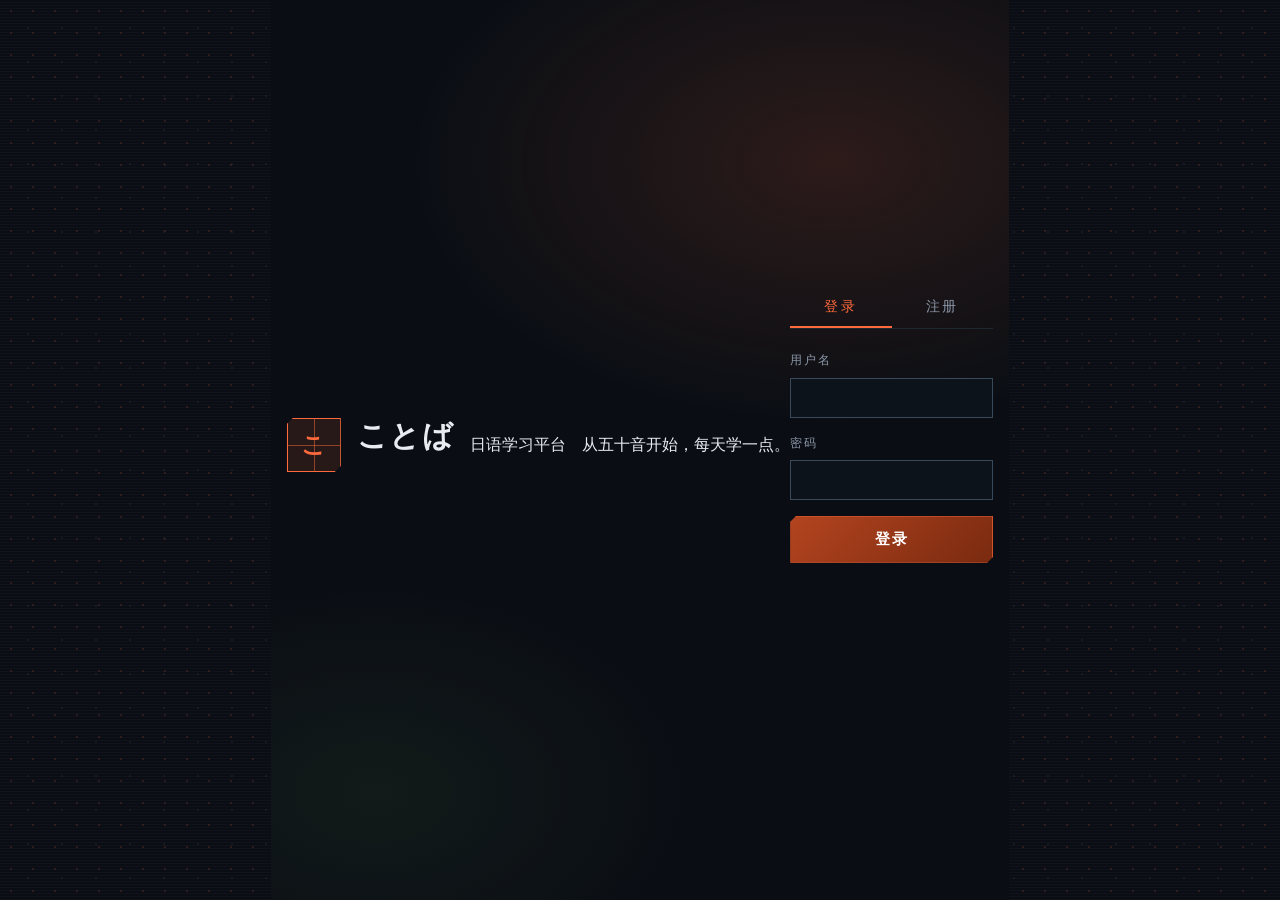
<file: frontend/index.html>
<!DOCTYPE html>
<html lang="zh-CN">
<head>
<meta charset="UTF-8">
<meta name="viewport" content="width=device-width, initial-scale=1.0">
<title>ことば — 登录</title>
<link rel="stylesheet" href="css/style.css">
</head>
<body class="auth-page">

  <div class="auth-wrap">
    <aside class="auth-brand">
      <div class="brand-mark">こ</div>
      <h1>ことば</h1>
      <p class="brand-sub">日语学习平台</p>
      <p class="brand-note">从五十音开始，每天学一点。</p>
    </aside>

    <main class="auth-form">
      <div class="auth-tabs">
        <button class="tab active" data-tab="login">登录</button>
        <button class="tab" data-tab="register">注册</button>
      </div>

      <form id="loginForm" class="form">
        <label>用户名
          <input name="username" required autocomplete="username">
        </label>
        <label>密码
          <input name="password" type="password" required autocomplete="current-password">
        </label>
        <button type="submit" class="btn-primary">登录</button>
      </form>

      <form id="registerForm" class="form hidden">
        <label>用户名
          <input name="username" required autocomplete="username">
        </label>
        <label>密码
          <input name="password" type="password" required minlength="6" autocomplete="new-password">
        </label>
        <label>邮箱（选填）
          <input name="email" type="email" autocomplete="email">
        </label>
        <button type="submit" class="btn-primary">注册</button>
      </form>

      <p class="form-msg" id="msg"></p>
    </main>
  </div>

  <script src="js/api.js"></script>
  <script src="js/auth.js"></script>
</body>
</html>
</file>
<file: frontend/css/style.css>
/* ===== グローバル基礎（86 メカ感） ===== */
* { box-sizing: border-box; }

html, body { margin: 0; padding: 0; }

body {

  font-family: "DIN Alternate", "Barlow Condensed", "Hiragino Sans", "Yu Gothic UI", "Noto Sans JP", -apple-system, "Helvetica Neue", "PingFang SC", "Microsoft YaHei", sans-serif;
  min-height: 100vh;
  color: var(--ink);
  background:
    radial-gradient(900px 480px at 82% -10%, rgba(255, 106, 61, 0.13), transparent 60%),
    radial-gradient(700px 420px at 8% 110%, rgba(122, 142, 255, 0.08), transparent 60%),
    #0a0e14;
  cursor: var(--cur-default);
}

/* メカ感スクロールバー（フォールバック、暗色地にオレンジレッド） */
::-webkit-scrollbar { width: 10px; height: 10px; }
::-webkit-scrollbar-track { background: #0a0e14; }
::-webkit-scrollbar-thumb { background: #232a36; border: 2px solid #0a0e14; border-radius: 4px; }
::-webkit-scrollbar-thumb:hover { background: var(--accent); }

/* クリック可能な要素は照準カーソルに統一 */
a, button, input[type="submit"], [role="button"], .tab, label.option, .nav-link, .quiz-option, .word-mark-btn, .checkin-btn, .dash-link,
.seg button, .mark-btn, .pager-btn, .kana-cell, .quiz-opt, .kana-detail .btn-primary {
  cursor: var(--cur-click);
}

/* ===== ログインページ基礎（メカ） ===== */
.auth-page {
  display: flex; align-items: center; justify-content: center;
  min-height: 100vh; position: relative;
}

/* ===== ダッシュボード（メカ HUD） ===== */
.cards { display: flex; gap: 18px; flex-wrap: wrap; }

.card {
  position: relative;
  background: linear-gradient(165deg, var(--panel), var(--panel-2));
  border: 1px solid var(--line-hi);
  border-radius: 4px;
  clip-path: var(--clip);
  padding: 24px 28px;
  min-width: 220px;
  box-shadow: inset 0 0 0 1px rgba(0, 0, 0, 0.55), inset 0 0 30px rgba(255, 106, 61, 0.04), var(--shadow-sm);
  transition: transform 0.25s, border-color 0.25s, box-shadow 0.25s;
}
.card::before {
  content: '';
  position: absolute; inset: 0; pointer-events: none;
  background: repeating-linear-gradient(0deg, rgba(255, 255, 255, 0.018) 0 1px, transparent 1px 3px);
}
.card:hover {
  transform: translateY(-3px);
  border-color: var(--accent-line);
  box-shadow: inset 0 0 0 1px rgba(0, 0, 0, 0.55), inset 0 0 30px rgba(255, 106, 61, 0.08), 0 0 18px rgba(255, 106, 61, 0.22);
}

.card-num {
  font-size: 34px; font-weight: 700; letter-spacing: 0.02em;
  background: linear-gradient(120deg, #fff, #ffc9a8 45%, var(--accent) 80%);
  -webkit-background-clip: text; background-clip: text; color: transparent;
  filter: drop-shadow(0 0 14px rgba(255, 106, 61, 0.3));
}
.card-num span { font-size: 15px; color: var(--ink-2); font-weight: 400; background: none; -webkit-text-fill-color: var(--ink-2); }

.card-label { margin-top: 6px; font-size: 12px; color: var(--green); letter-spacing: 0.14em; text-transform: uppercase; }

.card-note { margin-top: 12px; font-size: 13px; color: var(--ink-2); }

.bar {
  margin-top: 14px; height: 7px; border-radius: 3px;
  background: rgba(151, 168, 207, 0.14);
  border: 1px solid rgba(151, 168, 207, 0.14);
  overflow: hidden;
}
.bar-fill {
  height: 100%; border-radius: 2px;
  background: linear-gradient(90deg, var(--accent), #ff9a66);
  box-shadow: 0 0 12px rgba(255, 106, 61, 0.55);
}

/* ===== 五十音（メカ） ===== */
.kana-toolbar { display: flex; align-items: center; gap: 14px; margin-bottom: 26px; flex-wrap: wrap; }

.seg {
  display: inline-flex; gap: 2px;
  border: 1px solid var(--line-hi); border-radius: 3px;
  padding: 3px; background: var(--panel-3);
  clip-path: var(--clip-sm);
}
.seg button {
  padding: 8px 20px; border: none; background: transparent;
  color: var(--ink-2); font-size: 13px; letter-spacing: 0.08em;
  transition: background 0.2s, color 0.2s, box-shadow 0.2s;
}
.seg button:hover { color: #fff; }
.seg button.active {
  background: var(--accent); color: #0a0e14; font-weight: 700;
  box-shadow: 0 0 12px rgba(255, 106, 61, 0.45);
}

.kana-table {
  display: grid;
  grid-template-columns: 44px repeat(5, 1fr);
  gap: 8px; max-width: 740px;
}
.kana-cell {
  position: relative;
  min-height: 78px;
  display: flex; flex-direction: column; align-items: center; justify-content: center; gap: 2px;
  background: linear-gradient(165deg, var(--panel), var(--panel-2));
  border: 1px solid var(--line-hi); border-radius: 3px;
  clip-path: var(--clip-sm);
  cursor: pointer;
  transition: transform 0.2s, border-color 0.2s, box-shadow 0.2s, background 0.2s;
}
.kana-cell:hover { transform: translateY(-3px); border-color: var(--accent); box-shadow: 0 0 14px rgba(255, 106, 61, 0.25); }
.kana-cell.selected { border-color: var(--accent); background: linear-gradient(165deg, rgba(255,106,61,0.16), rgba(255,106,61,0.05)); box-shadow: 0 0 14px rgba(255, 106, 61, 0.3); }
.kana-cell.empty { border: none; background: none; cursor: default; box-shadow: none; transform: none; clip-path: none; }
.kana-cell .k { font-size: 28px; line-height: 1.2; }
.kana-cell .r { font-size: 12px; color: var(--ink-2); letter-spacing: 0.06em; }
.kana-cell.done { border-color: var(--ok-line); background: rgba(122, 220, 170, 0.06); }
.kana-cell.done .k { color: var(--ok); text-shadow: 0 0 12px rgba(134, 209, 140, 0.5); }
.kana-row-head { display: flex; align-items: center; justify-content: center; color: var(--ink-2); font-size: 14px; }

.kana-detail {
  position: relative;
  margin-top: 30px; padding: 26px 30px;
  background: linear-gradient(165deg, var(--panel), var(--panel-2));
  border: 1px solid var(--line-hi); border-radius: 4px;
  clip-path: var(--clip);
  max-width: 740px;
  display: flex; align-items: center; gap: 32px;
  box-shadow: inset 0 0 0 1px rgba(0,0,0,0.55), var(--shadow-sm);
}
.kana-detail .big {
  font-size: 60px; line-height: 1.1;
  background: linear-gradient(120deg, #fff, #ffc9a8 45%, var(--accent) 80%);
  -webkit-background-clip: text; background-clip: text; color: transparent;
  filter: drop-shadow(0 0 16px rgba(255, 106, 61, 0.35));
}
.kana-detail .meta { color: var(--ink-2); font-size: 13px; margin-top: 4px; }
.kana-detail .romaji { font-size: 24px; margin-top: 6px; letter-spacing: 0.1em; color: #fff; }
.kana-detail .btn-primary { width: auto; padding: 10px 24px; }

/* ===== テスト（メカ） ===== */
.quiz-box {
  position: relative;
  max-width: 580px;
  background: linear-gradient(165deg, var(--panel), var(--panel-2));
  border: 1px solid var(--line-hi); border-radius: 4px;
  clip-path: var(--clip);
  padding: 44px;
  text-align: center;
  box-shadow: inset 0 0 0 1px rgba(0,0,0,0.55), var(--shadow-sm);
}
.quiz-box::before {
  content: ''; position: absolute; inset: 0; pointer-events: none;
  background: repeating-linear-gradient(0deg, rgba(255,255,255,0.018) 0 1px, transparent 1px 3px);
}
.quiz-progress { font-size: 13px; color: var(--ink-2); margin-bottom: 30px; letter-spacing: 0.18em; }
.quiz-kana {
  font-size: 86px; line-height: 1.2; margin-bottom: 6px; color: #fff;
  text-shadow: 0 0 44px rgba(255, 106, 61, 0.5);
}
.quiz-prompt { font-size: 13px; color: var(--ink-2); margin-bottom: 30px; letter-spacing: 0.1em; }
.quiz-options { display: flex; flex-direction: column; gap: 10px; }
.quiz-opt {
  position: relative;
  padding: 14px;
  border: 1px solid var(--line-hi); border-radius: 3px;
  clip-path: var(--clip-sm);
  background: rgba(18, 25, 34, 0.72);
  font-size: 16px; color: var(--ink);
  transition: border-color 0.15s, box-shadow 0.15s, background 0.15s;
}
.quiz-opt:hover { border-color: var(--accent); box-shadow: 0 0 16px rgba(255, 106, 61, 0.2); }
.quiz-opt.correct { border-color: var(--ok); background: rgba(122, 220, 170, 0.1); color: var(--ok); box-shadow: 0 0 14px rgba(134, 209, 140, 0.25); }
.quiz-opt.wrong { border-color: var(--err); background: rgba(255, 110, 110, 0.1); color: var(--err); }
.quiz-opt:disabled { cursor: default; }
.quiz-feedback { margin-top: 18px; font-size: 14px; min-height: 22px; }
.quiz-feedback.ok { color: var(--ok); }
.quiz-feedback.bad { color: var(--err); }
.quiz-next {
  margin-top: 20px; padding: 10px 28px;
  border: 1px solid var(--accent); border-radius: 3px;
  clip-path: var(--clip-sm);
  background: var(--accent); color: #0a0e14;
  font-size: 14px; font-weight: 700; letter-spacing: 0.08em;
  box-shadow: 0 0 18px rgba(255, 106, 61, 0.35);
  transition: transform 0.15s, box-shadow 0.2s;
}
.quiz-next:hover { transform: translateY(-1px); box-shadow: 0 0 26px rgba(255, 106, 61, 0.55); }
.quiz-end-num {
  font-size: 56px; font-weight: 700; margin-top: 12px;
  background: linear-gradient(120deg, #ffc9a8, var(--accent));
  -webkit-background-clip: text; background-clip: text; color: transparent;
  filter: drop-shadow(0 0 14px rgba(255, 106, 61, 0.35));
}
.quiz-end-num span { font-size: 22px; color: var(--ink-2); font-weight: 400; background: none; -webkit-text-fill-color: var(--ink-2); }

/* ===== 単語暗記（メカ、ページめくりアニメーション維持） ===== */
.word-list { display: flex; flex-direction: column; gap: 14px; max-width: 780px; }
.word-list.word-leave { animation: word-leave 0.28s ease both; }
.word-list.word-enter { animation: word-enter 0.28s ease both; }
@keyframes word-leave { from { opacity: 1; transform: translateY(0); } to { opacity: 0; transform: translateY(-10px); } }
@keyframes word-enter { from { opacity: 0; transform: translateY(10px); } to { opacity: 1; transform: translateY(0); } }

.word-card {
  position: relative;
  display: flex; align-items: center; gap: 24px;
  background: linear-gradient(165deg, var(--panel), var(--panel-2));
  border: 1px solid var(--line-hi); border-radius: 4px;
  clip-path: var(--clip);
  padding: 22px 26px;
  box-shadow: inset 0 0 0 1px rgba(0,0,0,0.55), var(--shadow-sm);
  transition: transform 0.25s, border-color 0.25s, box-shadow 0.25s;
}
.word-card:hover { transform: translateY(-3px); border-color: var(--accent-line); box-shadow: inset 0 0 0 1px rgba(0,0,0,0.55), 0 0 16px rgba(255, 106, 61, 0.22); }

.word-main { min-width: 140px; display: flex; flex-direction: column; gap: 2px; }
.word-jp { font-size: 30px; line-height: 1.3; font-weight: 700; color: #fff; }
.word-kana { font-size: 14px; color: var(--ink-2); }
.word-info { flex: 1; min-width: 0; }
.word-meaning { font-size: 15px; }
.word-tags { margin-top: 6px; display: flex; gap: 8px; }
.word-pos, .word-level { font-size: 12px; padding: 2px 12px; border-radius: 3px; border: 1px solid var(--line-hi); color: var(--ink-2); }
.word-level { border-color: var(--accent-line); color: var(--accent); }
.word-actions { flex-shrink: 0; text-align: right; }
.mark-btns { display: inline-flex; gap: 8px; }
.mark-btn {
  padding: 7px 16px;
  border: 1px solid var(--line-hi); border-radius: 3px;
  background: rgba(18, 25, 34, 0.6);
  font-size: 13px; color: var(--ink-2); letter-spacing: 0.06em;
  transition: border-color 0.15s, color 0.15s, box-shadow 0.15s;
}
.mark-btn:hover { color: #fff; border-color: var(--line-hi); }
.mark-btn.familiar:hover { border-color: var(--ok); color: var(--ok); box-shadow: 0 0 12px rgba(134, 209, 140, 0.3); }
.mark-btn.vague:hover { border-color: var(--warm); color: var(--warm); box-shadow: 0 0 12px rgba(255, 209, 102, 0.3); }
.mark-btn.strange:hover { border-color: var(--err); color: var(--err); box-shadow: 0 0 12px rgba(255, 92, 92, 0.3); }
.mark-state { min-height: 18px; margin-top: 8px; font-size: 13px; color: var(--err); }
.mark-state.done { color: var(--ok); }
.word-pager { margin-top: 26px; display: flex; align-items: center; gap: 16px; }
.pager-btn {
  padding: 9px 20px;
  border: 1px solid var(--line-hi); border-radius: 3px;
  background: rgba(18, 25, 34, 0.6);
  color: var(--ink); font-size: 13px;
  transition: border-color 0.15s, color 0.15s, box-shadow 0.15s;
}
.pager-btn:hover:not(:disabled) { border-color: var(--accent); color: var(--accent); box-shadow: 0 0 14px rgba(255, 106, 61, 0.25); }
.pager-btn:disabled { opacity: 0.4; cursor: default; }
.pager-info { font-size: 13px; color: var(--ink-2); letter-spacing: 0.1em; }

/* ===== ページタイトル（メカ） ===== */
.page h2 {
  position: relative;
  display: inline-flex; align-items: center; gap: 14px;
  font-size: 24px; font-weight: 800; letter-spacing: 0.16em;
  color: #fff; margin-bottom: 26px;
  text-transform: uppercase;
}
.page h2::before {
  content: '';
  width: 34px; height: 2px; flex: none;
  background: linear-gradient(90deg, var(--accent), transparent);
  box-shadow: 0 0 10px rgba(255, 106, 61, 0.6);
}

/* 上部/フレーム/フォームのフォールバック（HTML が旧クラス名を使う場合） */
.topbar-right { display: flex; align-items: center; gap: 16px; }
.form-msg { margin-top: 18px; font-size: 13px; color: var(--err); min-height: 18px; }
.empty-tip { color: var(--ink-2); }

:root {
  --bg: #0a0e14;
  --bg-2: #10161f;
  --panel: #121922;
  --panel-2: #0d131b;
  --panel-3: #0b1017;
  --line: #1e2833;
  --line-hi: #38495a;
  --ink: #e8ecf1;
  --ink-2: #8b97a8;
  --ink-3: #5c6674;
  --accent: #ff6a3d;
  --accent-2: #ffb36b;
  --accent-dim: rgba(255, 106, 61, 0.12);
  --accent-line: rgba(255, 106, 61, 0.45);
  --ok: #86d18c;
  --ok-line: rgba(134, 209, 140, 0.4);
  --warm: #ffd166;
  --warm-line: rgba(255, 209, 102, 0.4);
  --err: #ff5c5c;
  --err-line: rgba(255, 92, 92, 0.4);
  --green: #5f8a4a;
  --green-line: rgba(95, 138, 74, 0.45);
  --shadow-sm: 0 2px 10px rgba(0, 0, 0, 0.45);
  --shadow-md: 0 10px 30px rgba(0, 0, 0, 0.55);
  --radius: 10px;
  --radius-lg: 16px;
  --clip: polygon(0 10px, 10px 0, 100% 0, 100% calc(100% - 10px), calc(100% - 10px) 100%, 0 100%);
  --clip-sm: polygon(0 6px, 6px 0, 100% 0, 100% calc(100% - 6px), calc(100% - 6px) 100%, 0 100%);
  --cur-default: url("data:image/svg+xml,%3Csvg%20xmlns%3D%22http%3A%2F%2Fwww.w3.org%2F2000%2Fsvg%22%20width%3D%2232%22%20height%3D%2232%22%20viewBox%3D%220%200%2032%2032%22%3E%3Cpath%20d%3D%22M16%202V30M2%2016H30%22%20stroke%3D%22%23ff6a3d%22%20stroke-width%3D%221.5%22%2F%3E%3Ccircle%20cx%3D%2216%22%20cy%3D%2216%22%20r%3D%224%22%20fill%3D%22none%22%20stroke%3D%22%23e8ecf1%22%20stroke-width%3D%221.5%22%2F%3E%3Ccircle%20cx%3D%2216%22%20cy%3D%2216%22%20r%3D%221.6%22%20fill%3D%22%23ff6a3d%22%2F%3E%3C%2Fsvg%3E") 16 16, crosshair;
  --cur-click: url("data:image/svg+xml,%3Csvg%20xmlns%3D%22http%3A%2F%2Fwww.w3.org%2F2000%2Fsvg%22%20width%3D%2232%22%20height%3D%2232%22%20viewBox%3D%220%200%2032%2032%22%3E%3Cpath%20d%3D%22M16%202V30M2%2016H30%22%20stroke%3D%22%23ffb36b%22%20stroke-width%3D%221.5%22%2F%3E%3Ccircle%20cx%3D%2216%22%20cy%3D%2216%22%20r%3D%225.5%22%20fill%3D%22%23ff6a3d%22%20fill-opacity%3D%220.9%22%20stroke%3D%22%23e8ecf1%22%20stroke-width%3D%221.2%22%2F%3E%3Ccircle%20cx%3D%2216%22%20cy%3D%2216%22%20r%3D%221.8%22%20fill%3D%22%23fff%22%2F%3E%3C%2Fsvg%3E") 16 16, pointer;
}

/* メカ質感テクスチャと HUD コーナーバッジ */
body::before {
  content: '';
  position: fixed; inset: 0; z-index: 0; pointer-events: none;
  background-image:
    radial-gradient(rgba(255, 106, 61, 0.14) 1px, transparent 1px),
    radial-gradient(rgba(255, 255, 255, 0.05) 1px, transparent 1px);
  background-size: 22px 22px, 34px 34px;
  background-position: 0 0, 11px 11px;
}
body::after {
  content: '';
  position: fixed; inset: 0; z-index: 0; pointer-events: none;
  background: repeating-linear-gradient(0deg, rgba(255, 255, 255, 0.022) 0 1px, transparent 1px 3px);
  mix-blend-mode: screen;
}

/* HUD 四隅の目盛り */
.hud-corner {
  position: absolute; width: 14px; height: 14px; pointer-events: none; z-index: 3;
}
.hud-corner-tl { top: 8px; left: 8px; border-top: 2px solid var(--accent); border-left: 2px solid var(--accent); }
.hud-corner-tr { top: 8px; right: 8px; border-top: 2px solid var(--accent); border-right: 2px solid var(--accent); }
.hud-corner-bl { bottom: 8px; left: 8px; border-bottom: 2px solid var(--accent); border-left: 2px solid var(--accent); }
.hud-corner-br { bottom: 8px; right: 8px; border-bottom: 2px solid var(--accent); border-right: 2px solid var(--accent); }

/* 照準コーナーバッジ */
.cross-mark {
  position: absolute; width: 18px; height: 18px; pointer-events: none; z-index: 3; opacity: 0.7;
}
.cross-mark::before,
.cross-mark::after { content: ''; position: absolute; background: var(--accent); }
.cross-mark::before { left: 50%; top: 0; width: 1.5px; height: 100%; transform: translateX(-50%); }
.cross-mark::after { top: 50%; left: 0; height: 1.5px; width: 100%; transform: translateY(-50%); }
.cross-mark-tl { top: 6px; left: 6px; }
.cross-mark-tr { top: 6px; right: 6px; }
.cross-mark-bl { bottom: 6px; left: 6px; }
.cross-mark-br { bottom: 6px; right: 6px; }

/* 汎用メカカード */
.card {
  position: relative;
  background: var(--panel);
  border: 1px solid var(--line);
  box-shadow: var(--shadow-sm), inset 0 0 24px rgba(0, 0, 0, 0.45);
  clip-path: var(--clip);
  border-radius: 0;
  padding: 26px;
  backdrop-filter: none;
}

.card-title {
  font-size: 17px; font-weight: 700; letter-spacing: 0.14em; color: #fff;
  display: flex; align-items: center; gap: 10px; margin-bottom: 14px;
}
.card-title::before { content: '▸'; color: var(--accent); }
.card-title small { font-size: 11px; color: var(--ink-2); font-weight: 400; letter-spacing: 0.1em; }

.card-note { font-size: 13px; color: var(--ink-2); line-height: 1.7; }
.card-note b { color: var(--ink); }

/* ステータスバー / プログレスバー */
.bar {
  height: 8px; background: rgba(56, 73, 90, 0.35);
  border: 1px solid var(--line); border-radius: 2px; overflow: hidden;
}
.bar span {
  display: block; height: 100%;
  background: linear-gradient(90deg, var(--accent), var(--accent-2));
  box-shadow: 0 0 10px rgba(255, 106, 61, 0.55);
}

/* 汎用メカボタン */
.btn-primary, .btn-ghost {
  position: relative;
  border-radius: 0;
  clip-path: var(--clip-sm);
  letter-spacing: 0.12em;
  transition: border-color 0.2s, background 0.2s, color 0.2s, box-shadow 0.2s;
  cursor: var(--cur-click);
}
.btn-primary {
  background: linear-gradient(135deg, #b3441f, #7a2a10);
  border: 1px solid var(--accent-line);
  color: #fff;
  box-shadow: 0 4px 14px rgba(0, 0, 0, 0.45);
}
.btn-primary:hover {
  background: linear-gradient(135deg, #d95a2b, #a03a16);
  border-color: var(--accent);
  box-shadow: 0 0 16px rgba(255, 106, 61, 0.5);
}
.btn-primary:active { transform: translateY(1px) scale(0.98); }
.btn-ghost {
  background: transparent;
  border: 1px solid var(--line-hi);
  color: var(--ink);
}
.btn-ghost:hover {
  border-color: var(--accent);
  color: #fff;
  box-shadow: 0 0 14px rgba(255, 106, 61, 0.25);
}

/* フォーム */
input, select, textarea {
  border-radius: 0;
  border: 1px solid var(--line-hi);
  background: var(--panel-2);
  color: var(--ink);
  caret-color: var(--accent);
  transition: border-color 0.2s, box-shadow 0.2s;
}
input:focus, select:focus, textarea:focus {
  outline: none;
  border-color: var(--accent);
  box-shadow: 0 0 0 1px var(--accent), 0 0 12px rgba(255, 106, 61, 0.35);
}
input::placeholder, textarea::placeholder { color: var(--ink-3); }

/* ラベル */
.tag, .tag-accent, .tag-ok, .tag-warn, .tag-err {
  display: inline-block; padding: 3px 10px;
  font-size: 12px; letter-spacing: 0.1em;
  border: 1px solid; border-radius: 2px; background: rgba(10, 14, 20, 0.6);
}
.tag { color: var(--ink-2); border-color: var(--line-hi); }
.tag-accent { color: var(--accent); border-color: var(--accent-line); }
.tag-ok { color: var(--ok); border-color: var(--ok-line); }
.tag-warn { color: var(--warm); border-color: var(--warm-line); }
.tag-err { color: var(--err); border-color: var(--err-line); }

/* スクロールバー */
::-webkit-scrollbar { width: 10px; height: 10px; }
::-webkit-scrollbar-track { background: transparent; }
::-webkit-scrollbar-thumb {
  background: rgba(56, 73, 90, 0.6);
  border: 1px solid rgba(255, 106, 61, 0.25);
  border-radius: 2px;
}
::-webkit-scrollbar-thumb:hover { background: rgba(255, 106, 61, 0.45); }

/* ベース */
* { box-sizing: border-box; }
html, body { margin: 0; padding: 0; }
body {
  font-family: -apple-system, BlinkMacSystemFont, "Hiragino Sans", "Yu Gothic", "Segoe UI", Roboto, "Helvetica Neue", Arial, sans-serif;
  background: var(--bg);
  color: var(--ink);
  line-height: 1.6;
  min-height: 100vh;
  cursor: var(--cur-default);
}
body::selection, ::selection { background: rgba(255, 106, 61, 0.35); color: #fff; }

.hidden { display: none !important; }

a { color: var(--accent); text-decoration: none; transition: color 0.2s; }
a:hover { color: var(--accent-2); }
a, button, input[type="submit"], [role="button"], .tab, label.option, .nav-link, .quiz-option, .word-mark-btn, .checkin-btn, .dash-link {
  cursor: var(--cur-click);
}

h1, h2, h3, h4 { margin: 0 0 0.6em; font-weight: 700; letter-spacing: 0.05em; }
h1 { font-size: 30px; }
h2 { font-size: 22px; }
h3 { font-size: 18px; }
h4 { font-size: 15px; }

/* ページ入場 */
.page:not(.hidden) { animation: page-in 0.3s ease both; }
@keyframes page-in {
  from { opacity: 0; transform: translateY(12px); }
  to { opacity: 1; transform: translateY(0); }
}

/* 汎用カード入場（タイトル/カードがフェードイン＆浮上＋オレンジレッドのグロー） */
.reveal {
  animation: reveal-up 0.5s cubic-bezier(0.22, 1, 0.36, 1) both;
}
@keyframes reveal-up {
  from { opacity: 0; transform: translateY(16px); }
  to { opacity: 1; transform: translateY(0); }
}
.page:not(.hidden) > h2 { animation: reveal-up 0.5s ease both; }

/* スキャンラインが走る */
.scanline { position: relative; overflow: hidden; }
.scanline::after {
  content: '';
  position: absolute; inset: 0; pointer-events: none; z-index: 2;
  background: linear-gradient(100deg, transparent 30%, rgba(255, 106, 61, 0.14) 50%, transparent 70%);
  transform: translateX(-120%);
  animation: scan-sweep 2.6s ease-in-out infinite;
}
@keyframes scan-sweep {
  0% { transform: translateX(-120%); }
  60%, 100% { transform: translateX(120%); }
}

/* ===== ログインページ ===== */
.auth-wrap {
  min-height: 100vh;
  display: flex; align-items: center; justify-content: center;
  padding: 32px 16px;
  position: relative; z-index: 1;
  background:
    radial-gradient(680px 420px at 76% 18%, rgba(255, 106, 61, 0.14), transparent 62%),
    radial-gradient(520px 340px at 14% 88%, rgba(95, 138, 74, 0.1), transparent 60%),
    var(--bg);
}
.auth-card {
  position: relative;
  width: 100%; max-width: 430px;
  background: var(--panel);
  border: 1px solid var(--line);
  clip-path: var(--clip);
  box-shadow: var(--shadow-md), inset 0 0 30px rgba(0, 0, 0, 0.5);
  padding: 40px 38px 34px;
}
.auth-card::before {
  content: '';
  position: absolute; inset: 0; pointer-events: none;
  background: linear-gradient(180deg, transparent 60%, rgba(255, 106, 61, 0.06));
}
.auth-brand {
  display: flex; align-items: center; gap: 16px;
  margin-bottom: 10px;
}
.brand-mark {
  position: relative;
  width: 54px; height: 54px; flex: none;
  border: 1.5px solid var(--accent);
  clip-path: var(--clip-sm);
  display: flex; align-items: center; justify-content: center;
  background: var(--accent-dim);
  font-size: 24px; font-weight: 700; color: var(--accent);
  box-shadow: 0 0 18px rgba(255, 106, 61, 0.3);
}
.brand-mark::before, .brand-mark::after {
  content: ''; position: absolute; background: rgba(255, 106, 61, 0.5);
}
.brand-mark::before { left: 50%; top: 0; width: 1px; height: 100%; }
.brand-mark::after { top: 50%; left: 0; height: 1px; width: 100%; }
.brand-name {
  font-size: 26px; font-weight: 800; letter-spacing: 0.1em;
  color: #fff;
  text-shadow: 0 0 18px rgba(255, 106, 61, 0.45);
}
.brand-name small {
  display: block; font-size: 11px; font-weight: 400;
  letter-spacing: 0.32em; color: var(--ink-2);
}
.auth-sub { font-size: 13px; color: var(--ink-2); letter-spacing: 0.06em; margin-bottom: 26px; }
.auth-tabs { display: flex; gap: 0; margin-bottom: 22px; border-bottom: 1px solid var(--line); }
.auth-tabs .tab {
  flex: 1; text-align: center; padding: 10px 0;
  background: none; border: none; border-bottom: 2px solid transparent;
  color: var(--ink-2); font-size: 14px; letter-spacing: 0.2em;
  transition: color 0.2s, border-color 0.2s;
}
.auth-tabs .tab.active { color: var(--accent); border-bottom-color: var(--accent); }
.auth-tabs .tab:hover { color: #fff; }

.form { display: flex; flex-direction: column; gap: 16px; }
.form label { font-size: 12px; color: var(--ink-2); letter-spacing: 0.14em; display: flex; flex-direction: column; gap: 7px; }
.form input {
  padding: 11px 13px; font-size: 14px;
  border-radius: 0;
  border: 1px solid var(--line-hi);
  background: var(--panel-2);
  color: var(--ink);
}
.form .btn-primary { width: 100%; padding: 13px 0; font-size: 15px; font-weight: 700; }
.auth-msg { min-height: 20px; font-size: 13px; color: var(--err); text-align: center; margin-top: 4px; }
.auth-msg.ok { color: var(--ok); }
.auth-tip { text-align: center; font-size: 12px; color: var(--ink-3); margin-top: 18px; letter-spacing: 0.08em; }

/* ===== メインフレーム ===== */
.layout { display: flex; min-height: 100vh; position: relative; z-index: 1; }

.topbar {
  position: sticky; top: 0; z-index: 20;
  display: flex; align-items: center; justify-content: space-between;
  height: 58px; padding: 0 22px;
  background: rgba(10, 14, 20, 0.94);
  border-bottom: 1px solid var(--line);
  box-shadow: 0 4px 16px rgba(0, 0, 0, 0.5);
}
.topbar-brand { display: flex; align-items: center; gap: 10px; font-size: 17px; font-weight: 800; letter-spacing: 0.12em; color: #fff; }
.topbar-brand::before { content: '▸'; color: var(--accent); }
.topbar-brand small { font-size: 10px; color: var(--ink-2); font-weight: 400; letter-spacing: 0.3em; }
.topbar-user { display: flex; align-items: center; gap: 12px; font-size: 13px; color: var(--ink-2); }
.topbar-user b { color: var(--ink); font-weight: 600; }
.logout-btn {
  padding: 7px 14px; font-size: 12px;
  background: none; border: 1px solid var(--line-hi);
  color: var(--ink-2); border-radius: 0; clip-path: var(--clip-sm);
  transition: border-color 0.2s, color 0.2s;
}
.logout-btn:hover { border-color: var(--accent); color: #fff; }

.sidebar {
  width: 208px; flex: none;
  background: var(--panel-2);
  border-right: 1px solid var(--line);
  padding: 20px 12px;
  display: flex; flex-direction: column; gap: 6px;
  position: sticky; top: 58px; height: calc(100vh - 58px);
}
.sidebar-title {
  font-size: 10px; color: var(--ink-3);
  letter-spacing: 0.34em; padding: 4px 10px 12px;
  border-bottom: 1px solid var(--line);
  margin-bottom: 10px;
}
.nav-link {
  position: relative;
  display: flex; align-items: center; gap: 10px;
  padding: 11px 12px;
  font-size: 14px; letter-spacing: 0.1em;
  color: var(--ink-2);
  border: 1px solid transparent;
  border-radius: 0;
  clip-path: var(--clip-sm);
  transition: background 0.2s, color 0.2s, border-color 0.2s;
}
.nav-link::before { content: ''; width: 8px; height: 8px; flex: none; border: 1px solid var(--line-hi); transform: rotate(45deg); transition: background 0.2s, border-color 0.2s; }
.nav-link:hover { color: #fff; background: rgba(255, 106, 61, 0.06); border-color: var(--line-hi); }
.nav-link:hover::before { border-color: var(--accent); }
.nav-link.active {
  color: #fff;
  background: linear-gradient(90deg, rgba(255, 106, 61, 0.16), rgba(255, 106, 61, 0.03));
  border-color: var(--accent-line);
  box-shadow: inset 0 0 14px rgba(255, 106, 61, 0.1);
}
.nav-link.active::before { background: var(--accent); border-color: var(--accent); box-shadow: 0 0 8px rgba(255, 106, 61, 0.6); }
.nav-link.active::after {
  content: '✦';
  position: absolute; right: 12px; top: 50%; transform: translateY(-50%);
  font-size: 11px; color: var(--accent);
}

.content {
  flex: 1; min-width: 0;
  overflow-y: auto;
  padding: 26px 32px 60px;
}
.content > .page { width: 100%; max-width: 1320px; margin: 0 auto; }
.page { position: relative; }

/* ===== ダッシュボード ===== */
.dash-grid {
  display: flex; gap: 18px; flex-wrap: wrap;
  margin-top: 4px;
}
.dash-card {
  position: relative;
  min-width: 250px; flex: 1; max-width: 350px;
  background: var(--panel);
  border: 1px solid var(--line);
  clip-path: var(--clip);
  box-shadow: var(--shadow-sm), inset 0 0 24px rgba(0, 0, 0, 0.4);
  padding: 24px 22px;
}
.dash-label {
  font-size: 12px; color: var(--ink-2);
  letter-spacing: 0.22em; margin-bottom: 12px;
  display: flex; align-items: center; gap: 8px;
}
.dash-label::before { content: '▸'; color: var(--accent); }
.dash-status { font-size: 24px; font-weight: 700; letter-spacing: 0.04em; }
.dash-status.ok { color: var(--ok); text-shadow: 0 0 14px rgba(134, 209, 140, 0.45); }
.dash-status.todo { color: var(--accent); text-shadow: 0 0 14px rgba(255, 106, 61, 0.45); }
.dash-sub { margin-top: 8px; font-size: 13px; color: var(--ink-2); }
.dash-link {
  display: inline-block; margin-top: 16px; font-size: 13px;
  color: var(--accent); border-bottom: 1px solid transparent; transition: border-color 0.2s;
}
.dash-link:hover { border-bottom-color: var(--accent); color: var(--accent-2); }
.dash-num {
  font-size: 36px; font-weight: 700; letter-spacing: 0.02em;
  background: linear-gradient(120deg, #fff, var(--accent-2));
  -webkit-background-clip: text; background-clip: text; color: transparent;
  filter: drop-shadow(0 0 12px rgba(255, 106, 61, 0.35));
}
.dash-num span { font-size: 16px; color: var(--ink-2); font-weight: 400; background: none; -webkit-text-fill-color: var(--ink-2); filter: none; }
.dash-dist { margin-top: 14px; display: flex; gap: 14px; font-size: 12px; color: var(--ink-2); flex-wrap: wrap; }
.dist.familiar { color: var(--ok); }
.dist.vague { color: var(--warm); }
.dist.strange { color: var(--err); }
.empty-tip { color: var(--ink-2); }

/* ===== 五十音 ===== */
.kana-grid {
  display: grid;
  grid-template-columns: repeat(auto-fill, minmax(74px, 1fr));
  gap: 12px;
  margin-top: 6px;
}
.kana-item {
  position: relative;
  padding: 14px 8px;
  text-align: center;
  background: var(--panel);
  border: 1px solid var(--line);
  clip-path: var(--clip-sm);
  cursor: var(--cur-click);
  transition: transform 0.18s, border-color 0.18s, box-shadow 0.18s;
  animation: reveal-up 0.4s ease both;
}
.kana-item:hover {
  transform: translateY(-3px);
  border-color: var(--accent);
  box-shadow: 0 0 14px rgba(255, 106, 61, 0.3);
}
.kana-item .jp { display: block; font-size: 24px; font-weight: 700; color: var(--ink); line-height: 1.3; }
.kana-item .romaji { display: block; font-size: 12px; color: var(--ink-2); letter-spacing: 0.06em; }
.kana-item.mastered { border-color: var(--ok-line); }
.kana-item.mastered .jp { color: var(--ok); }
.kana-item.mastered::after { content: '●'; position: absolute; top: 4px; right: 7px; font-size: 9px; color: var(--ok); }

.kana-list { display: flex; flex-direction: column; gap: 10px; }
.kana-row {
  position: relative;
  display: flex; align-items: center; gap: 14px;
  padding: 12px 16px;
  background: var(--panel);
  border: 1px solid var(--line);
  clip-path: var(--clip-sm);
}
.kana-row .jp { font-size: 22px; font-weight: 700; width: 60px; flex: none; text-align: center; color: var(--ink); }
.kana-row .romaji { width: 70px; flex: none; font-size: 13px; color: var(--ink-2); letter-spacing: 0.08em; }
.kana-row .kana-master { margin-left: auto; }
.kana-row.mastered { border-color: var(--ok-line); }
.kana-row.mastered .jp { color: var(--ok); }

.kana-actions {
  display: flex; flex-direction: column; align-items: flex-end; gap: 8px; margin-left: auto;
}
.kana-actions .btn-primary { width: auto; padding: 10px 24px; }

.kana-detail { margin-top: 20px; }
.kana-detail .btn-primary { width: auto; padding: 10px 24px; }

/* ===== テスト ===== */
.quiz-card { margin-bottom: 18px; }
.quiz-progress { display: flex; align-items: center; gap: 12px; margin-bottom: 12px; font-size: 13px; color: var(--ink-2); }
.quiz-progress .bar { flex: 1; }
.quiz-question { font-size: 19px; font-weight: 700; letter-spacing: 0.04em; margin-bottom: 6px; }
.quiz-question .jp { color: #fff; }
.quiz-hint { font-size: 12px; color: var(--ink-3); letter-spacing: 0.12em; margin-bottom: 16px; }
.quiz-options { display: grid; grid-template-columns: 1fr 1fr; gap: 12px; }
.quiz-option {
  position: relative;
  padding: 14px 16px;
  font-size: 15px; text-align: left;
  background: var(--panel);
  border: 1px solid var(--line-hi);
  color: var(--ink);
  clip-path: var(--clip-sm);
  transition: border-color 0.18s, background 0.18s, box-shadow 0.18s;
}
.quiz-option:hover { border-color: var(--accent); box-shadow: 0 0 12px rgba(255, 106, 61, 0.2); }
.quiz-option.correct {
  border-color: var(--ok); color: var(--ok);
  background: rgba(134, 209, 140, 0.1);
  box-shadow: 0 0 14px rgba(134, 209, 140, 0.3);
}
.quiz-option.wrong {
  border-color: var(--err); color: var(--err);
  background: rgba(255, 92, 92, 0.1);
}
.quiz-option:disabled { opacity: 0.55; cursor: default; }
.quiz-result { text-align: center; padding: 10px 0; }
.quiz-result .big { font-size: 40px; font-weight: 800; color: #fff; text-shadow: 0 0 20px rgba(255, 106, 61, 0.5); }
.quiz-result .sub { font-size: 14px; color: var(--ink-2); margin: 8px 0 18px; }
.quiz-result .btn-primary { padding: 12px 28px; }

/* ===== 単語暗記 ===== */
.word-card {
  position: relative;
  background: var(--panel);
  border: 1px solid var(--line);
  clip-path: var(--clip);
  box-shadow: var(--shadow-sm), inset 0 0 24px rgba(0, 0, 0, 0.4);
  padding: 30px 26px;
  margin-bottom: 20px;
}
.word-jp {
  font-size: 40px; font-weight: 800; letter-spacing: 0.08em; color: #fff;
  text-shadow: 0 0 18px rgba(255, 106, 61, 0.35);
}
.word-kana { font-size: 16px; color: var(--accent); letter-spacing: 0.1em; margin-top: 6px; }
.word-cn { font-size: 16px; color: var(--ink); margin-top: 14px; }
.word-tags { display: flex; gap: 8px; margin-top: 14px; flex-wrap: wrap; }
.word-actions { display: flex; gap: 12px; margin-top: 22px; flex-wrap: wrap; }
.word-mark-btn {
  padding: 10px 18px; font-size: 14px;
  background: none; border: 1px solid var(--line-hi); color: var(--ink);
  clip-path: var(--clip-sm);
  transition: border-color 0.18s, color 0.18s, background 0.18s, box-shadow 0.18s;
}
.word-mark-btn:hover { border-color: var(--accent); color: #fff; box-shadow: 0 0 12px rgba(255, 106, 61, 0.2); }
.word-mark-btn.active {
  border-color: var(--accent); color: #fff;
  background: linear-gradient(135deg, rgba(255, 106, 61, 0.3), rgba(255, 106, 61, 0.08));
  box-shadow: 0 0 14px rgba(255, 106, 61, 0.3);
}

.word-controls { display: flex; align-items: center; gap: 12px; margin-bottom: 18px; flex-wrap: wrap; }
.word-controls .btn-primary { padding: 10px 20px; }
.word-empty { color: var(--ink-2); padding: 20px 0; }

/* ページめくりアニメーション */
.word-card.leaving { animation: word-leave 0.28s ease both; }
.word-card.entering { animation: word-enter 0.28s ease both; }
@keyframes word-leave {
  from { opacity: 1; transform: translateY(0); }
  to { opacity: 0; transform: translateY(-16px); }
}
@keyframes word-enter {
  from { opacity: 0; transform: translateY(16px); }
  to { opacity: 1; transform: translateY(0); }
}
/* ===== チェックイン（86 メカ感＋堀宮式スライド＋メカカーソル） ===== */

/* メカ感配色変数 */
:root {
  --m-dark: #0b0e13;
  --m-panel: #11151c;
  --m-panel-2: #161b24;
  --m-line: rgba(255, 255, 255, 0.14);
  --m-orange: #ff6a3d;
  --m-orange-2: #ffd9a0;
  --m-gold: #ffb36b;
  --m-green: #4c7a5a;
  --m-green-2: #2f4d3a;
  --m-plat: #f2f4f8;
  --m-ink: rgba(242, 244, 248, 0.9);
  --m-ink-2: rgba(242, 244, 248, 0.5);
  --m-glow: 0 0 14px rgba(255, 106, 61, 0.55);
  --cur-default: url("data:image/svg+xml,%3Csvg%20xmlns%3D%22http%3A%2F%2Fwww.w3.org%2F2000%2Fsvg%22%20width%3D%2232%22%20height%3D%2232%22%20viewBox%3D%220%200%2032%2032%22%3E%3Ccircle%20cx%3D%2216%22%20cy%3D%2216%22%20r%3D%2210%22%20fill%3D%22none%22%20stroke%3D%22rgba%28255%2C255%2C255%2C0.9%29%22%20stroke-width%3D%221.4%22%2F%3E%3Ccircle%20cx%3D%2216%22%20cy%3D%2216%22%20r%3D%221.6%22%20fill%3D%22%23ff6a3d%22%2F%3E%3Cline%20x1%3D%2216%22%20y1%3D%220%22%20x2%3D%2216%22%20y2%3D%227%22%20stroke%3D%22rgba%28255%2C255%2C255%2C0.9%29%22%20stroke-width%3D%221.4%22%2F%3E%3Cline%20x1%3D%2216%22%20y1%3D%2225%22%20x2%3D%2216%22%20y2%3D%2232%22%20stroke%3D%22rgba%28255%2C255%2C255%2C0.9%29%22%20stroke-width%3D%221.4%22%2F%3E%3Cline%20x1%3D%220%22%20y1%3D%2216%22%20x2%3D%227%22%20y2%3D%2216%22%20stroke%3D%22rgba%28255%2C255%2C255%2C0.9%29%22%20stroke-width%3D%221.4%22%2F%3E%3Cline%20x1%3D%2225%22%20y1%3D%2216%22%20x2%3D%2232%22%20y2%3D%2216%22%20stroke%3D%22rgba%28255%2C255%2C255%2C0.9%29%22%20stroke-width%3D%221.4%22%2F%3E%3Cline%20x1%3D%2216%22%20y1%3D%224%22%20x2%3D%2216%22%20y2%3D%229%22%20stroke%3D%22%23ff6a3d%22%20stroke-width%3D%221.4%22%2F%3E%3Cline%20x1%3D%2216%22%20y1%3D%2223%22%20x2%3D%2216%22%20y2%3D%2228%22%20stroke%3D%22%23ff6a3d%22%20stroke-width%3D%221.4%22%2F%3E%3Cline%20x1%3D%224%22%20y1%3D%2216%22%20x2%3D%229%22%20y2%3D%2216%22%20stroke%3D%22%23ff6a3d%22%20stroke-width%3D%221.4%22%2F%3E%3Cline%20x1%3D%2223%22%20y1%3D%2216%22%20x2%3D%2228%22%20y2%3D%2216%22%20stroke%3D%22%23ff6a3d%22%20stroke-width%3D%221.4%22%2F%3E%3C%2Fsvg%3E") 16 16, crosshair;
  --cur-click: url("data:image/svg+xml,%3Csvg%20xmlns%3D%22http%3A%2F%2Fwww.w3.org%2F2000%2Fsvg%22%20width%3D%2232%22%20height%3D%2232%22%20viewBox%3D%220%200%2032%2032%22%3E%3Ccircle%20cx%3D%2216%22%20cy%3D%2216%22%20r%3D%229%22%20fill%3D%22rgba%28255%2C106%2C61%2C0.85%29%22%20stroke%3D%22rgba%28255%2C255%2C255%2C0.95%29%22%20stroke-width%3D%221.4%22%2F%3E%3Ccircle%20cx%3D%2216%22%20cy%3D%2216%22%20r%3D%222.6%22%20fill%3D%22%23fff%22%2F%3E%3Cline%20x1%3D%2216%22%20y1%3D%220%22%20x2%3D%2216%22%20y2%3D%227%22%20stroke%3D%22%23ffd9a0%22%20stroke-width%3D%221.6%22%2F%3E%3Cline%20x1%3D%2216%22%20y1%3D%2225%22%20x2%3D%2216%22%20y2%3D%2232%22%20stroke%3D%22%23ffd9a0%22%20stroke-width%3D%221.6%22%2F%3E%3Cline%20x1%3D%220%22%20y1%3D%2216%22%20x2%3D%227%22%20y2%3D%2216%22%20stroke%3D%22%23ffd9a0%22%20stroke-width%3D%221.6%22%2F%3E%3Cline%20x1%3D%2225%22%20y1%3D%2216%22%20x2%3D%2232%22%20y2%3D%2216%22%20stroke%3D%22%23ffd9a0%22%20stroke-width%3D%221.6%22%2F%3E%3C%2Fsvg%3E") 16 16, pointer;
}

/* グローバルなメカカーソル */
body { cursor: var(--cur-default); }
a, button, .tab, .cal-day:not(.future), .checkin-btn, .record-pill,
.pager-btn, .word-level, .kana-cell, .quiz-opt, input[type="submit"],
[role="button"], .info-badge, .hero-scroll { cursor: var(--cur-click); }

/* クリック可能要素のホバー時のメカフィードバック：枠が発光＋スキャンラインが走る */
a, button, .tab, .cal-day:not(.future), .checkin-btn, .record-pill,
.pager-btn, .word-level, .kana-cell, .quiz-opt, .info-badge, .hero-scroll {
  position: relative;
  transition: box-shadow 0.18s ease, border-color 0.18s ease, transform 0.18s ease;
}
a:hover, button:hover, .tab:hover, .cal-day:not(.future):hover, .checkin-btn:hover,
.pager-btn:hover, .word-level:hover, .kana-cell:hover, .quiz-opt:hover,
.info-badge:hover, .hero-scroll:hover {
  border-color: rgba(255, 106, 61, 0.65);
  box-shadow: 0 0 0 1px rgba(255, 106, 61, 0.35), var(--m-glow);
}

/* --- 86 式：メカ感メインビジュアル --- */
.checkin-hero {
  position: relative;
  border-radius: 4px;
  min-height: 240px;
  overflow: hidden;
  background:
    radial-gradient(520px 240px at 82% 10%, rgba(255, 106, 61, 0.22), transparent 60%),
    radial-gradient(420px 220px at 10% 96%, rgba(76, 122, 90, 0.16), transparent 60%),
    repeating-linear-gradient(0deg, rgba(255, 255, 255, 0.018) 0 1px, transparent 1px 3px),
    linear-gradient(150deg, #05070b 0%, #0b0e13 55%, #12161f 100%);
  border: 1px solid rgba(255, 255, 255, 0.16);
  box-shadow: inset 0 0 0 1px rgba(0, 0, 0, 0.6), inset 0 0 60px rgba(255, 106, 61, 0.05), 0 18px 40px rgba(0, 0, 0, 0.55);
  display: flex;
  flex-direction: column;
  align-items: center;
  justify-content: center;
  text-align: center;
  transform: translateY(var(--parallax, 0px));
  transition: transform 0.05s linear;
}

.hero-nav-line {
  position: absolute; top: 0; left: 0; right: 0; height: 2px;
  background: linear-gradient(90deg, rgba(255, 106, 61, 0.9) 0%, rgba(255, 179, 107, 0.4) 40%, transparent 70%);
}
.hero-nav-line::after {
  content: ''; position: absolute; right: 0; top: 2px;
  width: 120px; height: 1px; background: linear-gradient(90deg, transparent, rgba(255, 106, 61, 0.5));
}

.hero-meta {
  position: absolute; top: 14px; left: 20px;
  font-size: 11px; letter-spacing: 0.24em; color: var(--m-ink-2);
}
.hero-meta i {
  font-style: normal; color: var(--m-orange); margin-left: 6px;
}

.hero-logo-vert {
  position: absolute; right: 18px; top: 50%; transform: translateY(-50%);
  writing-mode: vertical-rl; font-size: 30px; font-weight: 700; letter-spacing: 0.46em;
  color: rgba(242, 244, 248, 0.22); pointer-events: none;
}
.hero-logo-vert::first-letter {
  color: rgba(255, 106, 61, 0.5);
}

/* スコープ / 照準の装飾 */
.hero-cross {
  position: absolute; left: 22px; bottom: 20px; width: 64px; height: 64px; pointer-events: none;
}
.hero-cross::before {
  content: ''; position: absolute; inset: 6px; border-radius: 50%;
  border: 1px solid rgba(255, 106, 61, 0.7);
  box-shadow: 0 0 10px rgba(255, 106, 61, 0.4);
}
.hero-cross::after {
  content: ''; position: absolute; left: 50%; top: -4px; width: 1px; height: 72px;
  background: linear-gradient(rgba(255, 106, 61, 0.15), rgba(255, 106, 61, 0.8));
}
.hero-cross span::before, .hero-cross span::after { display: none; }

/* 四隅の目盛り装飾 */
.hero-corner, .hud-corner {
  position: absolute; width: 14px; height: 14px; pointer-events: none;
  border-color: rgba(255, 106, 61, 0.8); border-style: solid; border-width: 0;
}
.hero-corner-tl { left: 8px; top: 8px; border-left-width: 2px; border-top-width: 2px; }
.hero-corner-tr { right: 8px; top: 8px; border-right-width: 2px; border-top-width: 2px; }
.hero-corner-bl { left: 8px; bottom: 8px; border-left-width: 2px; border-bottom-width: 2px; }
.hero-corner-br { right: 8px; bottom: 8px; border-right-width: 2px; border-bottom-width: 2px; }

.hero-title {
  position: relative; z-index: 1;
  display: flex; flex-direction: column; gap: 6px; align-items: center;
}
.hero-en {
  font-size: 15px; font-weight: 700; letter-spacing: 0.5em; color: var(--m-orange);
  text-shadow: 0 0 12px rgba(255, 106, 61, 0.6);
  animation: hero-rise 0.7s ease both;
}
.hero-ja {
  font-size: 44px; font-weight: 700; letter-spacing: 0.18em; line-height: 1.15;
  color: var(--m-plat); text-shadow: 0 0 22px rgba(255, 106, 61, 0.35);
  animation: hero-rise 0.7s ease 0.12s both;
}
.hero-date {
  font-size: 12px; letter-spacing: 0.32em; color: var(--m-ink-2);
  animation: hero-rise 0.7s ease 0.24s both;
}

@keyframes hero-rise {
  0% { opacity: 0; transform: translateY(14px); }
  100% { opacity: 1; transform: translateY(0); }
}

/* SCROLL 表示 */
.hero-scroll {
  position: absolute; bottom: 16px; right: 22px;
  display: flex; align-items: center; gap: 8px;
  font-size: 11px; letter-spacing: 0.3em; color: var(--m-ink-2);
  border: 1px solid rgba(255, 255, 255, 0.18); border-radius: 999px;
  padding: 6px 14px; background: rgba(255, 255, 255, 0.04);
}
.hero-scroll-arrow {
  display: inline-block; color: var(--m-orange);
  animation: scroll-bob 1.6s ease-in-out infinite;
}
@keyframes scroll-bob {
  0%, 100% { transform: translateY(0); opacity: 0.7; }
  50% { transform: translateY(4px); opacity: 1; }
}

/* --- 堀宮式：左右分割（狭い画面では自動で単列にスタックし、重なりを修正） --- */
.checkin-split {
  position: relative;
  display: grid;
  grid-template-columns: 264px 1fr;
  gap: 22px;
  margin-top: -26px;           /* 悬浮叠压 hero，间距受 --parallax 影响 */
  padding: 0 24px;
  align-items: stretch;
  transform: translateY(var(--parallax, 0px));
  transition: transform 0.05s linear;
}

/* 左：細い情報バー（HUD パネル） */
.checkin-info {
  position: relative;
  background: linear-gradient(165deg, var(--m-panel) 0%, var(--m-panel-2) 100%);
  border: 1px solid rgba(255, 255, 255, 0.16);
  border-radius: 4px;
  padding: 44px 22px 26px;
  box-shadow: inset 0 0 0 1px rgba(0, 0, 0, 0.55), inset 0 0 44px rgba(255, 106, 61, 0.05), 0 14px 30px rgba(0, 0, 0, 0.5);
  display: flex; flex-direction: column; align-items: center; text-align: center;
  overflow: hidden;
  clip-path: polygon(0 0, calc(100% - 18px) 0, 100% 18px, 100% 100%, 18px 100%, 0 calc(100% - 18px));
}

.hud-corner { width: 12px; height: 12px; border-color: rgba(255, 179, 107, 0.75); }
.checkin-info .hud-corner-tl, .checkin-cal-card .hud-corner-tl, .checkin-records .hud-corner-tl { left: 6px; top: 6px; border-left-width: 2px; border-top-width: 2px; }
.checkin-info .hud-corner-tr, .checkin-cal-card .hud-corner-tr, .checkin-records .hud-corner-tr { right: 6px; top: 6px; border-right-width: 2px; border-top-width: 2px; }
.checkin-info .hud-corner-bl, .checkin-cal-card .hud-corner-bl, .checkin-records .hud-corner-bl { left: 6px; bottom: 6px; border-left-width: 2px; border-bottom-width: 2px; }
.checkin-info .hud-corner-br, .checkin-cal-card .hud-corner-br, .checkin-records .hud-corner-br { right: 6px; bottom: 6px; border-right-width: 2px; border-bottom-width: 2px; }

.info-vertical {
  position: absolute; left: 10px; top: 14px;
  writing-mode: vertical-rl; font-size: 24px; font-weight: 700; letter-spacing: 0.4em;
  color: rgba(242, 244, 248, 0.12); pointer-events: none;
}

.info-badge {
  width: 74px; height: 74px; border-radius: 50%;
  background: radial-gradient(circle at 34% 28%, rgba(255, 217, 160, 0.28), rgba(255, 106, 61, 0.14) 62%, rgba(20, 24, 32, 0.9));
  border: 1.5px solid rgba(255, 106, 61, 0.6);
  color: var(--m-gold); font-size: 16px; font-weight: 700; letter-spacing: 0.14em;
  display: flex; align-items: center; justify-content: center;
  box-shadow: inset 0 0 14px rgba(255, 106, 61, 0.25), 0 0 18px rgba(255, 106, 61, 0.18);
  margin-bottom: 20px;
  transition: background 0.3s, color 0.3s, border-color 0.3s, box-shadow 0.3s;
}
.info-badge.done {
  background: radial-gradient(circle at 34% 28%, rgba(255, 217, 160, 0.5), rgba(255, 106, 61, 0.55) 62%, rgba(90, 40, 20, 0.95));
  border-color: rgba(255, 217, 160, 0.85);
  color: #fff; box-shadow: 0 0 26px rgba(255, 106, 61, 0.5), inset 0 0 16px rgba(255, 255, 255, 0.25);
}

.checkin-stamp {
  position: absolute; top: 28px; right: 20px;
  width: 52px; height: 52px; border-radius: 50%;
  display: flex; flex-direction: column; align-items: center; justify-content: center;
  font-size: 11px; font-weight: 700; color: #fff; line-height: 1.25; letter-spacing: 0.04em;
  background: radial-gradient(circle at 32% 28%, rgba(255, 179, 107, 0.98), rgba(255, 106, 61, 0.92) 62%, rgba(120, 46, 20, 0.95));
  border: 1.5px solid rgba(255, 217, 160, 0.8);
  box-shadow: 0 6px 18px rgba(255, 106, 61, 0.4), inset 0 0 10px rgba(255, 255, 255, 0.3);
  transform: rotate(-10deg);
  z-index: 2;
}
.checkin-stamp span { line-height: 1.3; }
.checkin-stamp.stamp-in { animation: stamp-in 0.55s cubic-bezier(0.22, 1, 0.36, 1) both; }

@keyframes stamp-in {
  0% { transform: rotate(-10deg) scale(1.7); opacity: 0; }
  60% { transform: rotate(-10deg) scale(0.92); opacity: 1; }
  100% { transform: rotate(-10deg) scale(1); opacity: 1; }
}

.info-title {
  position: relative;
  font-size: 22px; font-weight: 700; letter-spacing: 0.08em;
  color: var(--m-plat); margin-bottom: 10px;
}
.info-title.switch-in { animation: title-in 0.4s ease both; }

@keyframes title-in {
  0% { opacity: 0; transform: translateY(6px); }
  100% { opacity: 1; transform: translateY(0); }
}

.info-note { font-size: 13px; color: var(--m-ink-2); line-height: 1.7; margin-bottom: 22px; }

.checkin-btn { transition: all 0.2s ease; }
.checkin-btn.pressed { transform: scale(0.97); opacity: 0.8; }
.checkin-btn.fade-out { opacity: 0; transform: scale(0.96); pointer-events: none; }

.info-stats {
  margin-top: auto; width: 100%;
  display: flex; align-items: center; gap: 12px;
  padding-top: 26px;
}
.info-stat { flex: 1; display: flex; flex-direction: column; gap: 3px; }
.info-stat-num {
  font-size: 28px; font-weight: 700; letter-spacing: 0.02em;
  color: var(--m-orange-2); text-shadow: 0 0 12px rgba(255, 179, 107, 0.45);
}
.info-stat-label { font-size: 12px; color: var(--m-ink-2); letter-spacing: 0.1em; }
.info-stat-divider { width: 1px; height: 40px; background: rgba(255, 255, 255, 0.14); }

/* 右：メインカレンダーパネル＋記録バー */
.checkin-main { display: flex; flex-direction: column; gap: 18px; min-width: 0; }

.checkin-cal-card {
  position: relative;
  background: linear-gradient(165deg, var(--m-panel) 0%, var(--m-panel-2) 100%);
  border: 1px solid rgba(255, 255, 255, 0.16);
  border-radius: 4px;
  padding: 22px 24px 18px;
  box-shadow: inset 0 0 0 1px rgba(0, 0, 0, 0.55), inset 0 0 44px rgba(255, 106, 61, 0.04), 0 14px 30px rgba(0, 0, 0, 0.5);
  overflow: hidden;
  animation: slide-in-right 0.6s cubic-bezier(0.22, 1, 0.36, 1) both;
}
@keyframes slide-in-right {
  0% { opacity: 0; transform: translateX(36px); }
  100% { opacity: 1; transform: translateX(0); }
}

.checkin-cal-title {
  position: relative; z-index: 1;
  font-size: 17px; font-weight: 700; letter-spacing: 0.18em; color: var(--m-plat);
  display: flex; align-items: baseline; gap: 10px;
  margin-bottom: 18px;
}
.cal-title-sub { font-size: 12px; font-weight: 400; letter-spacing: 0.2em; color: var(--m-ink-2); }

.checkin-cal {
  position: relative; z-index: 1;
  display: grid;
  grid-template-columns: repeat(7, 1fr);
  gap: 8px;
  margin-bottom: 14px;
}
.cal-head {
  text-align: center; font-size: 12px; font-weight: 700; letter-spacing: 0.12em;
  color: var(--m-ink-2); padding: 5px 0;
}
.cal-empty { min-height: 36px; }
.cal-day {
  min-height: 36px; border-radius: 3px;
  display: flex; align-items: center; justify-content: center;
  font-size: 14px; color: var(--m-ink); cursor: default;
  transition: transform 0.18s ease, box-shadow 0.18s ease, background 0.18s ease;
}
.cal-day.checked {
  background: rgba(255, 106, 61, 0.16);
  color: var(--m-orange-2); font-weight: 600;
  box-shadow: inset 0 0 0 1px rgba(255, 106, 61, 0.45);
}
.cal-day.today {
  background: linear-gradient(135deg, var(--m-orange), #c94a24);
  color: #fff; font-weight: 700;
  box-shadow: 0 0 16px rgba(255, 106, 61, 0.5);
  animation: cal-pop 0.35s ease both;
}
.cal-day.future { color: rgba(242, 244, 248, 0.3); }
.cal-day:not(.future):hover { transform: translateY(-2px); }

@keyframes cal-pop {
  0% { transform: scale(0.85); }
  60% { transform: scale(1.06); }
  100% { transform: scale(1); }
}

.checkin-cal-note {
  position: relative; z-index: 1;
  font-size: 11px; color: var(--m-ink-2); letter-spacing: 0.14em;
}

/* --- 堀宮式：今月のチェックイン記録の横スライドバー --- */
.checkin-records {
  position: relative;
  background: linear-gradient(165deg, var(--m-panel) 0%, var(--m-panel-2) 100%);
  border: 1px solid rgba(255, 255, 255, 0.16);
  border-radius: 4px;
  padding: 18px 24px 20px;
  box-shadow: inset 0 0 0 1px rgba(0, 0, 0, 0.55), inset 0 0 40px rgba(76, 122, 90, 0.06), 0 14px 30px rgba(0, 0, 0, 0.5);
  overflow: hidden;
}

.records-head {
  position: relative; z-index: 1;
  display: flex; align-items: baseline; justify-content: space-between;
  margin-bottom: 12px;
}
.records-title { font-size: 14px; font-weight: 700; letter-spacing: 0.16em; color: var(--m-plat); }
.records-side { display: flex; align-items: baseline; gap: 14px; }
.records-count { font-size: 12px; color: var(--m-ink-2); letter-spacing: 0.08em; }
.records-swipe {
  font-size: 11px; letter-spacing: 0.2em; color: var(--m-orange);
  animation: swipe-hint 1.8s ease-in-out infinite;
}
@keyframes swipe-hint {
  0%, 100% { transform: translateX(0); opacity: 0.6; }
  50% { transform: translateX(5px); opacity: 1; }
}

.records-bar {
  position: relative; z-index: 1;
  height: 5px; border-radius: 0;
  background: rgba(255, 255, 255, 0.08);
  overflow: hidden; margin-bottom: 14px;
}
.records-bar-fill {
  height: 100%; width: 0;
  background: linear-gradient(90deg, var(--m-orange), var(--m-gold));
  box-shadow: 0 0 10px rgba(255, 106, 61, 0.6);
  transition: width 0.4s ease;
}

/* 横スクロールコンテナ＋両端のグラデーション影でヒントを提示 */
.records-scroll {
  position: relative; z-index: 1;
  overflow-x: auto;
  overflow-y: hidden;
  scrollbar-width: thin;
  scrollbar-color: rgba(255, 106, 61, 0.6) rgba(255, 255, 255, 0.06);
  mask-image: linear-gradient(90deg, transparent 0, #000 26px, #000 calc(100% - 26px), transparent 100%);
  -webkit-mask-image: linear-gradient(90deg, transparent 0, #000 26px, #000 calc(100% - 26px), transparent 100%);
  padding: 2px 0 6px;
}
.records-scroll::-webkit-scrollbar { height: 5px; }
.records-scroll::-webkit-scrollbar-thumb { background: rgba(255, 106, 61, 0.6); }
.records-track {
  display: inline-flex; gap: 10px; min-width: max-content;
}
.record-pill {
  display: inline-flex; align-items: center; gap: 10px;
  padding: 7px 14px; border-radius: 2px; font-size: 12px;
  background: rgba(255, 106, 61, 0.1); border: 1px solid rgba(255, 106, 61, 0.4);
  color: var(--m-ink); white-space: nowrap;
}
.record-pill.today {
  background: linear-gradient(135deg, var(--m-orange), #c94a24);
  border-color: rgba(255, 217, 160, 0.7); color: #fff; font-weight: 600;
  box-shadow: 0 0 14px rgba(255, 106, 61, 0.45);
}
.record-date { letter-spacing: 0.06em; }
.record-state { color: var(--m-orange-2); font-weight: 600; }
.record-pill.today .record-state { color: #fff; }

.records-empty { font-size: 12px; color: var(--m-ink-2); letter-spacing: 0.06em; }

/* --- レスポンシブ：狭い画面での重なり/圧迫を修正 --- */
@media (max-width: 1100px) {
  .checkin-split { grid-template-columns: 232px 1fr; gap: 16px; margin-top: -16px; padding: 0 14px; }
  .hero-ja { font-size: 34px; }
  .checkin-hero { min-height: 200px; }
}

@media (max-width: 920px) {
  .checkin-split {
    grid-template-columns: 1fr;
    margin-top: 16px;
    padding: 0;
    gap: 18px;
  }
  .checkin-info { min-height: 0; clip-path: none; }
  .info-stats { margin-top: 0; }
  .checkin-main { gap: 16px; }
  .checkin-hero { min-height: 190px; }
  .hero-ja { font-size: 28px; }
  .hero-en { font-size: 12px; }
  .hero-logo-vert { display: none; }
  .checkin-cal-card { animation: none; }
}


/* ===== サイト全体のメカディテール強化（HUD コーナーバッジ / テクスチャ / 軍緑のアクセント） ===== */
.dash-card::before, .kana-cell::before, .quiz-opt::before, .word-card::before {
  content: '';
  position: absolute; top: 6px; left: 6px;
  width: 14px; height: 14px; pointer-events: none; z-index: 2;
  border-top: 2px solid rgba(255, 106, 61, 0.6);
  border-left: 2px solid rgba(255, 106, 61, 0.6);
}
.dash-card::after, .kana-cell::after, .quiz-opt::after {
  content: '';
  position: absolute; bottom: 6px; right: 6px;
  width: 14px; height: 14px; pointer-events: none; z-index: 2;
  border-bottom: 2px solid rgba(255, 106, 61, 0.4);
  border-right: 2px solid rgba(255, 106, 61, 0.4);
}
.auth-card::after {
  content: '';
  position: absolute; bottom: 8px; right: 8px;
  width: 18px; height: 18px; pointer-events: none; z-index: 2;
  border-bottom: 2px solid rgba(255, 106, 61, 0.55);
  border-right: 2px solid rgba(255, 106, 61, 0.55);
}
.dash-card, .quiz-opt {
  background-image: radial-gradient(rgba(255, 255, 255, 0.035) 1px, transparent 1px);
  background-size: 6px 6px;
}
.quiz-opt.correct {
  background-image: radial-gradient(rgba(255, 255, 255, 0.04) 1px, transparent 1px);
  background-color: rgba(122, 220, 170, 0.1);
  border-color: var(--ok);
  box-shadow: 0 0 14px rgba(134, 209, 140, 0.25);
}


/* ===== 五十音フル＋手書き練習（86 メカ感、kana.js 新構造） ===== */
.kana-cat-bar { display: flex; align-items: center; gap: 14px; margin-bottom: 20px; flex-wrap: wrap; }
.kana-cat-count { display: inline-block; margin-left: 6px; padding: 1px 6px; font-size: 11px; line-height: 1.4; border-radius: 2px; background: rgba(255,255,255,0.08); color: var(--ink-2); }
.kana-cat-seg button.active .kana-cat-count { background: rgba(10,14,20,0.35); color: #0a0e14; }

.kana-card-grid {
  display: grid;
  grid-template-columns: repeat(auto-fill, minmax(104px, 1fr));
  gap: 12px;
  margin-top: 4px;
}
.kana-card {
  position: relative;
  display: flex; flex-direction: column; align-items: center; justify-content: center; gap: 2px;
  padding: 16px 10px 13px;
  background: linear-gradient(165deg, var(--panel), var(--panel-2));
  border: 1px solid var(--line-hi); border-radius: 3px;
  clip-path: var(--clip-sm);
  cursor: var(--cur-click);
  transition: transform 0.18s, border-color 0.18s, box-shadow 0.18s, background 0.18s;
  animation: reveal-up 0.4s ease both;
}
.kana-card::before {
  content: '';
  position: absolute; top: 6px; left: 6px; width: 12px; height: 12px; pointer-events: none;
  border-top: 2px solid rgba(255,106,61,0.55); border-left: 2px solid rgba(255,106,61,0.55);
}
.kana-card:hover { transform: translateY(-3px); border-color: var(--accent); box-shadow: 0 0 14px rgba(255,106,61,0.25); }
.kana-card.sel { border-color: var(--accent); background: linear-gradient(165deg, rgba(255,106,61,0.16), rgba(255,106,61,0.05)); box-shadow: 0 0 14px rgba(255,106,61,0.3); }
.kana-card.done { border-color: var(--ok-line); background: rgba(134,209,140,0.05); }
.kana-card.done .kana-card-jp { color: var(--ok); text-shadow: 0 0 12px rgba(134,209,140,0.5); }
.kana-card-mastered { position: absolute; top: 4px; right: 8px; font-size: 9px; color: var(--ok); }
.kana-card-jp { font-size: 30px; line-height: 1.15; color: #fff; text-shadow: 0 0 6px rgba(255,106,61,0.18); }
.kana-card-kk { font-size: 13px; color: var(--ink-2); }
.kana-card-rm { font-size: 12px; letter-spacing: 0.08em; color: var(--accent-2); text-transform: lowercase; }
.kana-card-ex { margin-top: 4px; font-size: 11px; color: var(--ink-3); white-space: nowrap; overflow: hidden; text-overflow: ellipsis; max-width: 92%; }

.kana-card-detail {
  position: relative;
  margin-top: 26px; padding: 24px 28px;
  background: linear-gradient(165deg, var(--panel), var(--panel-2));
  border: 1px solid var(--line-hi); border-radius: 4px;
  clip-path: var(--clip);
  display: flex; align-items: center; gap: 30px;
  box-shadow: inset 0 0 0 1px rgba(0,0,0,0.55), var(--shadow-sm);
  animation: reveal-up 0.35s ease both;
}
.kcd-big { display: flex; align-items: baseline; gap: 12px; }
.kcd-hira {
  font-size: 56px; line-height: 1.1; color: #fff;
  background: linear-gradient(120deg, #fff, #ffc9a8 45%, var(--accent) 80%);
  -webkit-background-clip: text; background-clip: text; color: transparent;
  filter: drop-shadow(0 0 16px rgba(255,106,61,0.35));
}
.kcd-kata { font-size: 30px; color: var(--ink-2); }
.kcd-info { flex: 1; min-width: 0; }
.kcd-roma { font-size: 24px; letter-spacing: 0.1em; color: #fff; }
.kcd-meta { font-size: 12px; color: var(--ink-2); margin-top: 4px; letter-spacing: 0.12em; }
.kcd-ex { font-size: 14px; color: var(--ink); margin-top: 6px; }
.kcd-actions { display: flex; flex-direction: column; align-items: flex-end; gap: 10px; }
.kcd-actions .btn-primary, .kcd-actions .btn-ghost { width: auto; padding: 9px 22px; }
.kcd-msg { min-height: 16px; font-size: 12px; color: var(--err); }

/* ===== 手書き練習パネル ===== */
.write-panel {
  position: relative;
  margin-top: 36px;
  padding: 26px 28px 24px;
  background: linear-gradient(165deg, var(--panel), var(--panel-2));
  border: 1px solid var(--line-hi); border-radius: 4px;
  clip-path: var(--clip);
  box-shadow: inset 0 0 0 1px rgba(0,0,0,0.55), inset 0 0 44px rgba(255,106,61,0.04), var(--shadow-md);
}
.write-head { display: flex; align-items: center; justify-content: space-between; gap: 14px; flex-wrap: wrap; margin-bottom: 16px; }
.write-mode-badge {
  display: inline-block; padding: 4px 12px; font-size: 12px; letter-spacing: 0.12em;
  border: 1px solid var(--line-hi); border-radius: 2px; color: var(--ink-2); background: rgba(10,14,20,0.5);
}
.write-mode-badge.auto { border-color: var(--ok-line); color: var(--ok); }
.write-mode-badge.self { border-color: var(--warm-line); color: var(--warm); }
.write-controls { display: flex; align-items: center; gap: 14px; flex-wrap: wrap; margin-bottom: 20px; }

.write-body {
  display: grid;
  grid-template-columns: 260px 1fr;
  gap: 22px;
  align-items: stretch;
}
.write-prompt {
  position: relative;
  background: rgba(10,14,20,0.55);
  border: 1px solid var(--line); border-radius: 3px;
  clip-path: var(--clip-sm);
  padding: 18px 16px;
  display: flex; flex-direction: column; align-items: center; justify-content: center; gap: 8px;
  text-align: center; min-height: 300px;
}
.write-prompt-label {
  position: absolute; top: 10px; left: 12px;
  font-size: 10px; letter-spacing: 0.26em; color: var(--ink-3);
}
.write-target { min-height: 96px; display: flex; flex-direction: column; align-items: center; justify-content: center; }
.wt-big {
  font-size: 76px; line-height: 1.1; color: #fff;
  background: linear-gradient(120deg, #fff, #ffc9a8 45%, var(--accent) 80%);
  -webkit-background-clip: text; background-clip: text; color: transparent;
  filter: drop-shadow(0 0 20px rgba(255,106,61,0.4));
}
.wt-kata { font-size: 20px; color: var(--ink-2); margin-top: 2px; }
.wt-roma { font-size: 46px; font-weight: 700; letter-spacing: 0.12em; color: var(--accent-2); text-shadow: 0 0 18px rgba(255,179,107,0.4); }
.wt-word { font-size: 44px; font-weight: 700; color: #fff; text-shadow: 0 0 16px rgba(255,106,61,0.3); }
.write-question { width: 100%; }
.wq-line { font-size: 13px; color: var(--ink-2); line-height: 1.7; }
.wq-line b { color: var(--accent-2); }
.wq-line.sub { font-size: 12px; color: var(--ink-3); }
.wq-tip { font-size: 11px; color: var(--green); letter-spacing: 0.06em; margin-top: 6px; }
.write-sound { margin-top: 8px; padding: 6px 16px; font-size: 12px; }

.write-board { display: flex; flex-direction: column; gap: 12px; min-width: 0; }
.write-board-head { display: flex; align-items: center; justify-content: space-between; gap: 12px; flex-wrap: wrap; font-size: 12px; letter-spacing: 0.2em; color: var(--ink-2); }
.write-tools { display: flex; align-items: center; gap: 10px; flex-wrap: wrap; }
.write-colors { display: inline-flex; gap: 6px; }
.write-color {
  width: 20px; height: 20px; padding: 0; border-radius: 50%;
  background: var(--sw); border: 2px solid rgba(255,255,255,0.25);
  cursor: var(--cur-click); transition: transform 0.15s, box-shadow 0.15s, border-color 0.15s;
}
.write-color:hover { transform: scale(1.12); }
.write-color.active { border-color: #fff; box-shadow: 0 0 10px var(--sw); }
.write-sizes { display: inline-flex; gap: 4px; }
.write-size {
  min-width: 26px; height: 24px; padding: 0 6px; font-size: 11px; line-height: 1;
  background: rgba(18,25,34,0.7); border: 1px solid var(--line-hi); border-radius: 2px; color: var(--ink-2);
  cursor: var(--cur-click); transition: border-color 0.15s, color 0.15s;
}
.write-size:hover { color: #fff; }
.write-size.active { border-color: var(--accent); color: var(--accent); box-shadow: 0 0 8px rgba(255,106,61,0.35); }
.write-tool-btn { padding: 6px 14px; font-size: 12px; }

.write-canvas {
  width: 100%; height: 300px;
  display: block;
  background:
    radial-gradient(rgba(255,255,255,0.03) 1px, transparent 1px),
    linear-gradient(165deg, #0b0f16, #0e141d);
  background-size: 8px 8px, cover;
  border: 1px solid var(--line-hi); border-radius: 3px;
  clip-path: var(--clip-sm);
  box-shadow: inset 0 0 24px rgba(0,0,0,0.55);
  touch-action: none;
  cursor: crosshair;
}
.write-actions { display: flex; align-items: center; gap: 12px; flex-wrap: wrap; }
.write-actions .btn-primary, .write-actions .btn-ghost { padding: 10px 22px; font-size: 13px; }
.write-feedback { min-height: 22px; margin-top: 4px; font-size: 14px; }
.write-feedback.ok { color: var(--ok); }
.write-feedback.bad { color: var(--err); }
.write-feedback b { color: #fff; }
.write-feedback.self {
  border: 1px dashed var(--warm-line); border-radius: 3px;
  padding: 12px 16px; background: rgba(255,209,102,0.05);
  display: flex; align-items: center; gap: 18px; flex-wrap: wrap;
}
.self-answer { font-size: 15px; color: var(--warm); }
.self-btns { display: inline-flex; gap: 10px; margin-left: auto; }
.self-btns .btn-primary, .self-btns .btn-ghost { padding: 8px 20px; font-size: 13px; }

.write-stats {
  margin-top: 20px;
  display: grid; grid-template-columns: repeat(4, 1fr); gap: 14px;
  padding: 16px 18px;
  background: rgba(10,14,20,0.55);
  border: 1px solid var(--line); border-radius: 3px;
  clip-path: var(--clip-sm);
}
.write-stat { display: flex; flex-direction: column; gap: 4px; }
.write-stat-num {
  font-size: 26px; font-weight: 700; letter-spacing: 0.02em;
  background: linear-gradient(120deg, #fff, var(--accent-2));
  -webkit-background-clip: text; background-clip: text; color: transparent;
  filter: drop-shadow(0 0 10px rgba(255,106,61,0.3));
}
.write-stat-label { font-size: 10px; letter-spacing: 0.18em; color: var(--ink-3); }
.write-stat-bar { justify-content: center; }
.write-stat-bar .bar { margin: 6px 0; height: 6px; }

@media (max-width: 920px) {
  .write-body { grid-template-columns: 1fr; }
  .write-prompt { min-height: 180px; }
  .write-canvas { height: 260px; }
  .write-stats { grid-template-columns: repeat(2, 1fr); }
  .kana-card-detail { flex-wrap: wrap; gap: 16px; }
  .kcd-actions { align-items: flex-start; }
}

/* 誤答ノート */
.wrong-list { display: flex; flex-direction: column; gap: 14px; }
.wrong-item { padding: 16px 18px; }
.wrong-meta { display: flex; align-items: center; gap: 8px; margin-bottom: 10px; }
.wrong-count { font-size: 12px; color: var(--ink-2); letter-spacing: 0.08em; margin-left: auto; }
.wrong-content { font-size: 16px; color: #fff; letter-spacing: 0.04em; margin-bottom: 12px; }
.wrong-foot { display: flex; align-items: center; justify-content: space-between; gap: 10px; }
.wrong-time { font-size: 12px; color: var(--ink-3); }
.wrong-master { font-size: 13px; padding: 8px 18px; }

/* 間隔反復の単語復習 SRS */
.srs-btn {
  padding: 9px 16px; border: 1px solid var(--accent-line);
  background: rgba(255,106,61,0.08); color: var(--accent-1);
  font-size: 13px; letter-spacing: 0.08em; cursor: pointer;
  transition: all 0.2s ease; white-space: nowrap;
}
.srs-btn:hover { background: rgba(255,106,61,0.18); box-shadow: 0 0 14px rgba(255,106,61,0.25); }
.srs-btn span { opacity: 0.8; margin-left: 6px; font-size: 12px; }

.srs-card { cursor: default; padding: 26px 24px; }
.srs-progress {
  font-size: 12px; color: var(--ink-3); letter-spacing: 0.12em;
  margin-bottom: 14px; text-transform: uppercase;
}
.srs-front { text-align: center; padding: 26px 10px; cursor: pointer; border: 1px dashed rgba(255,106,61,0.25); border-radius: 8px; transition: all 0.2s ease; }
.srs-front:hover { border-color: rgba(255,106,61,0.6); background: rgba(255,106,61,0.05); }
.srs-front .word-jp { font-size: 44px; }
.srs-front .word-kana { font-size: 20px; margin-top: 10px; }
.srs-hint { margin-top: 18px; font-size: 12px; color: var(--ink-3); letter-spacing: 0.1em; }
.srs-back { text-align: center; padding: 22px 10px 6px; }
.srs-back .word-meaning { font-size: 20px; color: #fff; letter-spacing: 0.04em; }
.srs-btns { display: flex; justify-content: center; gap: 14px; margin-top: 22px; }
.srs-btns .mark-btn { min-width: 92px; padding: 11px 0; font-size: 14px; }

/* ===== AI アシスタント ===== */
.ai-head-note { font-size: 12px; color: var(--ink-3); letter-spacing: 0.08em; margin: 0 0 18px; }
.ai-grid { display: flex; flex-direction: column; gap: 20px; }
.ai-card { padding: 22px 24px; }
.ai-card-title {
  font-size: 17px; font-weight: 700; color: #fff; letter-spacing: 0.06em;
  display: flex; align-items: center; gap: 10px; margin-bottom: 4px;
}
.ai-card-title .ai-tag {
  display: inline-flex; align-items: center; justify-content: center;
  width: 26px; height: 26px; font-size: 12px;
  background: var(--accent-dim); color: var(--accent);
  border: 1px solid var(--accent-line); clip-path: var(--clip-sm);
}
.ai-card > .card-note { margin: 4px 0 16px; }
.ai-mode-seg { margin-bottom: 16px; }
.ai-field { display: flex; flex-direction: column; gap: 14px; margin-bottom: 4px; }
.ai-field label { font-size: 12px; color: var(--ink-2); letter-spacing: 0.12em; display: flex; flex-direction: column; gap: 7px; }
.ai-row { display: flex; gap: 14px; }
.ai-row label { flex: 1; display: flex; flex-direction: column; gap: 7px; font-size: 12px; color: var(--ink-2); letter-spacing: 0.12em; }
.ai-select, .ai-field input, .ai-field textarea {
  width: 100%; padding: 10px 12px; font-size: 14px; letter-spacing: 0.03em;
  background: var(--panel-2); border: 1px solid var(--line-hi); color: var(--ink);
}
.ai-field textarea { resize: vertical; line-height: 1.7; }
.ai-quote {
  margin-top: 2px; padding: 12px 14px; font-size: 14px; line-height: 1.8; color: var(--ink-2);
  border-left: 2px solid var(--accent-line); background: var(--panel-3); letter-spacing: 0.03em;
}
.ai-quote-label { display: block; font-size: 11px; color: var(--accent); letter-spacing: 0.14em; margin-bottom: 6px; }
.ai-actions { display: flex; gap: 12px; align-items: center; margin-top: 16px; }
.ai-actions .btn-primary { min-width: 120px; }
.ai-actions .btn-primary:disabled { opacity: 0.55; cursor: not-allowed; }
.ai-actions .btn-ghost { font-size: 13px; }
.ai-answer {
  margin-top: 16px; padding: 16px 18px; min-height: 40px;
  border: 1px dashed var(--line-hi); background: var(--panel-3);
  font-size: 14px; line-height: 1.9; color: var(--ink); letter-spacing: 0.02em;
}
.ai-answer p { margin: 0 0 8px; }
.ai-answer p:last-child { margin-bottom: 0; }
.ai-answer .ai-loading { color: var(--ink-3); letter-spacing: 0.14em; animation: ai-blink 1s ease-in-out infinite; }
.ai-answer .ai-err { color: var(--err); }
.ai-answer .ai-sec {
  margin-top: 12px; color: var(--accent); font-weight: 700; letter-spacing: 0.06em;
  border-left: 3px solid var(--accent); padding-left: 8px;
}
.ai-answer .ai-sec:first-child { margin-top: 0; }
.ai-answer .ai-sec-body { margin: 2px 0 10px 11px; }
@keyframes ai-blink { 0%, 100% { opacity: 1; } 50% { opacity: 0.35; } }
.ai-copy-btn { font-size: 13px; padding: 7px 14px; }
@media (max-width: 640px) {
  .ai-row { flex-direction: column; gap: 14px; }
}

/* ===== AI 会話（メカ風チャット） ===== */
.ai-head-note { color: var(--ink-2); font-size: 13px; margin: -6px 0 18px; letter-spacing: 0.04em; }

.chat-shell {
  display: flex; flex-direction: column;
  height: calc(100vh - 230px); min-height: 440px;
  background: linear-gradient(165deg, var(--panel), var(--panel-2));
  border: 1px solid var(--line-hi);
  border-radius: 6px; clip-path: var(--clip);
  box-shadow: inset 0 0 0 1px rgba(0, 0, 0, 0.55), var(--shadow-sm);
  overflow: hidden;
}

.chat-head {
  display: flex; align-items: center; gap: 14px;
  padding: 14px 22px;
  background: var(--panel-3);
  border-bottom: 1px solid var(--line);
}
.chat-title { font-weight: 700; letter-spacing: 0.12em; color: #fff; font-size: 15px; }
.chat-title::before { content: '▮'; color: var(--accent); margin-right: 8px; }
.chat-sub { color: var(--ink-3); font-size: 12px; flex: 1; letter-spacing: 0.05em; }
.chat-clear { padding: 5px 12px; font-size: 12px; }

.chat-messages {
  flex: 1; overflow-y: auto;
  padding: 20px 22px;
  display: flex; flex-direction: column; gap: 12px;
}

.chat-msg { display: flex; }
.chat-msg.user { justify-content: flex-end; }
.chat-msg.ai { justify-content: flex-start; }

.chat-bubble {
  max-width: 78%;
  padding: 10px 14px;
  border-radius: 4px;
  font-size: 14px; line-height: 1.75;
  white-space: pre-wrap; word-break: break-word;
  border: 1px solid var(--line-hi);
  box-shadow: inset 0 0 0 1px rgba(0, 0, 0, 0.3);
}
.chat-msg.user .chat-bubble {
  background: linear-gradient(135deg, rgba(255,106,61,0.92), rgba(255,122,61,0.88));
  border-color: transparent;
  color: #0a0e14; font-weight: 600;
  clip-path: var(--clip-sm);
}
.chat-msg.ai .chat-bubble {
  background: linear-gradient(165deg, var(--panel-2), var(--bg-2));
  color: var(--ink);
}
.chat-msg.ai .chat-bubble.err { border-color: var(--err-line); color: var(--err); }
.chat-msg.ai .chat-bubble.typing::after {
  content: '▍'; color: var(--accent);
  animation: ai-blink 0.9s steps(2) infinite;
}
@keyframes ai-blink { 0%, 49% { opacity: 1; } 50%, 100% { opacity: 0; } }

.chat-input-area {
  padding: 12px 16px 16px;
  border-top: 1px solid var(--line);
  background: var(--panel-3);
}
.chat-quick { display: flex; align-items: center; gap: 8px; flex-wrap: wrap; margin-bottom: 10px; }
.chat-quick-label { color: var(--ink-3); font-size: 12px; letter-spacing: 0.1em; margin-right: 2px; }
.chat-quick-btn {
  padding: 5px 12px; font-size: 12px;
  background: transparent; color: var(--ink-2);
  border: 1px solid var(--line-hi); border-radius: 3px;
  clip-path: var(--clip-sm);
  transition: border-color 0.2s, color 0.2s, box-shadow 0.2s;
}
.chat-quick-btn:hover { color: #fff; border-color: var(--accent); box-shadow: 0 0 10px rgba(255,106,61,0.25); }

.chat-input-row { display: flex; gap: 10px; align-items: stretch; }
.chat-input {
  flex: 1; resize: vertical; min-height: 46px; max-height: 160px;
  background: var(--bg-2); color: var(--ink);
  border: 1px solid var(--line-hi); border-radius: 4px;
  padding: 10px 14px; font-size: 14px; line-height: 1.6;
  font-family: inherit;
  outline: none;
  transition: border-color 0.2s, box-shadow 0.2s;
}
.chat-input:focus { border-color: var(--accent); box-shadow: 0 0 0 2px var(--accent-dim); }
.chat-send {
  width: 96px; border-radius: 3px;
  font-weight: 700; letter-spacing: 0.1em;
}
.chat-send:disabled { opacity: 0.5; transform: none; }

/* ================================================================
   サイト全体のレスポンシブ幅対応（メカ感を維持）
   メインコンテンツは利用可能幅を最大に。≤1100 は余白を縮小。≤920 はサイドバーを折りたたんで上部の横ナビゲーションへ、ログインページは縦積みで幅いっぱい。
   ≤640 はモバイルのオーバーフローを防ぐため内側パディングを絞る。
   ================================================================ */
@media (max-width: 1100px) {
  .topbar { padding: 0 16px; }
  .content { padding: 22px 24px 56px; }
  .content > .page { max-width: none; }
}

@media (max-width: 920px) {
  /* ---- メインフレーム：サイドバーを折りたたみ、上部の横ナビゲーションへ ---- */
  .layout { flex-direction: column; }
  .sidebar {
    width: 100%; flex: none;
    height: auto; position: static; top: auto;
    flex-direction: row; align-items: center;
    gap: 4px; padding: 8px 12px;
    border-right: none; border-bottom: 1px solid var(--line);
    overflow-x: auto; -webkit-overflow-scrolling: touch;
  }
  .sidebar-title { display: none; }
  .nav-link {
    flex: none; white-space: nowrap;
    padding: 9px 12px; font-size: 13px; letter-spacing: 0.06em; gap: 8px;
  }
  .nav-link::before { width: 7px; height: 7px; }
  .nav-link.active::after { display: none; }

  .content { padding: 20px 18px 56px; }
  .content > .page { max-width: none; }

  /* 制約付きコンテンツブロックは利用可能幅いっぱいを使う */
  .kana-table,
  .kana-detail,
  .quiz-box,
  .word-list,
  .kana-card-detail,
  .write-prompt,
  .write-canvas,
  .chat-shell {
    max-width: 100%;
  }

  /* ---- ログインページ：縦積み、幅いっぱい ---- */
  .auth-page .auth-wrap {
    flex-direction: column; justify-content: center;
    gap: 30px; padding: 44px 20px;
  }
  .auth-page .auth-wrap > .auth-brand {
    flex-direction: column; align-items: center; text-align: center;
    gap: 6px; margin-bottom: 0;
  }
  .auth-page .auth-wrap > .auth-brand .brand-mark { width: 48px; height: 48px; font-size: 20px; }
  .auth-page .auth-wrap > .auth-brand h1 {
    margin: 10px 0 0; font-size: 26px;
    letter-spacing: 0.14em; color: #fff; line-height: 1.2;
  }
  .auth-page .auth-wrap > .auth-brand p {
    margin: 6px 0 0; font-size: 13px; line-height: 1.7; color: var(--ink-2);
  }
  .auth-page .auth-wrap > main.auth-form { width: 100%; max-width: 400px; }
}

@media (max-width: 640px) {
  .topbar { padding: 0 10px; height: 54px; }
  .topbar-user { gap: 8px; font-size: 12px; }
  .topbar .brand small, .topbar-brand small { display: none; }
  .logout-btn { padding: 6px 10px; font-size: 11px; }

  .sidebar { padding: 6px 8px; }
  .nav-link { padding: 8px 10px; font-size: 12px; gap: 7px; }
  .content { padding: 16px 12px 48px; }

  .page h2 { font-size: 20px; letter-spacing: 0.12em; margin-bottom: 18px; }
  .page h2::before { width: 26px; }

  /* 五十音 / テスト / 単語暗記 / 手書きなどのコンポーネントは狭い画面で収束 */
  .kana-toolbar, .kana-cat-bar { gap: 8px; }
  .seg button { padding: 7px 12px; font-size: 12px; }
  .kana-table { gap: 6px; grid-template-columns: 34px repeat(5, 1fr); }
  .kana-cell { min-height: 62px; }
  .kana-cell .k { font-size: 22px; }
  .kana-cell .r { font-size: 11px; }
  .kana-card-grid { grid-template-columns: repeat(auto-fill, minmax(88px, 1fr)); gap: 10px; }
  .kana-detail, .kana-card-detail { padding: 18px 16px; gap: 18px; }
  .kcd-big .big { font-size: 42px; }

  .quiz-box { padding: 26px 16px; }
  .quiz-kana { font-size: 64px; }
  .quiz-options { grid-template-columns: 1fr; }

  .word-card { flex-wrap: wrap; gap: 14px; padding: 14px 14px; }
  .word-card .word-main { min-width: 0; }
  .word-actions, .self-btns { flex-wrap: wrap; gap: 8px; }

  .wrong-foot { flex-wrap: wrap; gap: 8px; }
  .srs-btns { flex-wrap: wrap; gap: 10px; }
  .srs-btns .mark-btn { min-width: 0; flex: 1; }

  .auth-page .auth-wrap { gap: 24px; padding: 36px 16px; }
  .auth-page .auth-wrap > main.auth-form { max-width: 100%; }

  .chat-shell { height: calc(100dvh - 240px); min-height: 62vh; }
  .chat-bubble { max-width: 92%; }
  .chat-quick-label { display: none; }
  .ai-actions { flex-wrap: wrap; }
}
</file>
